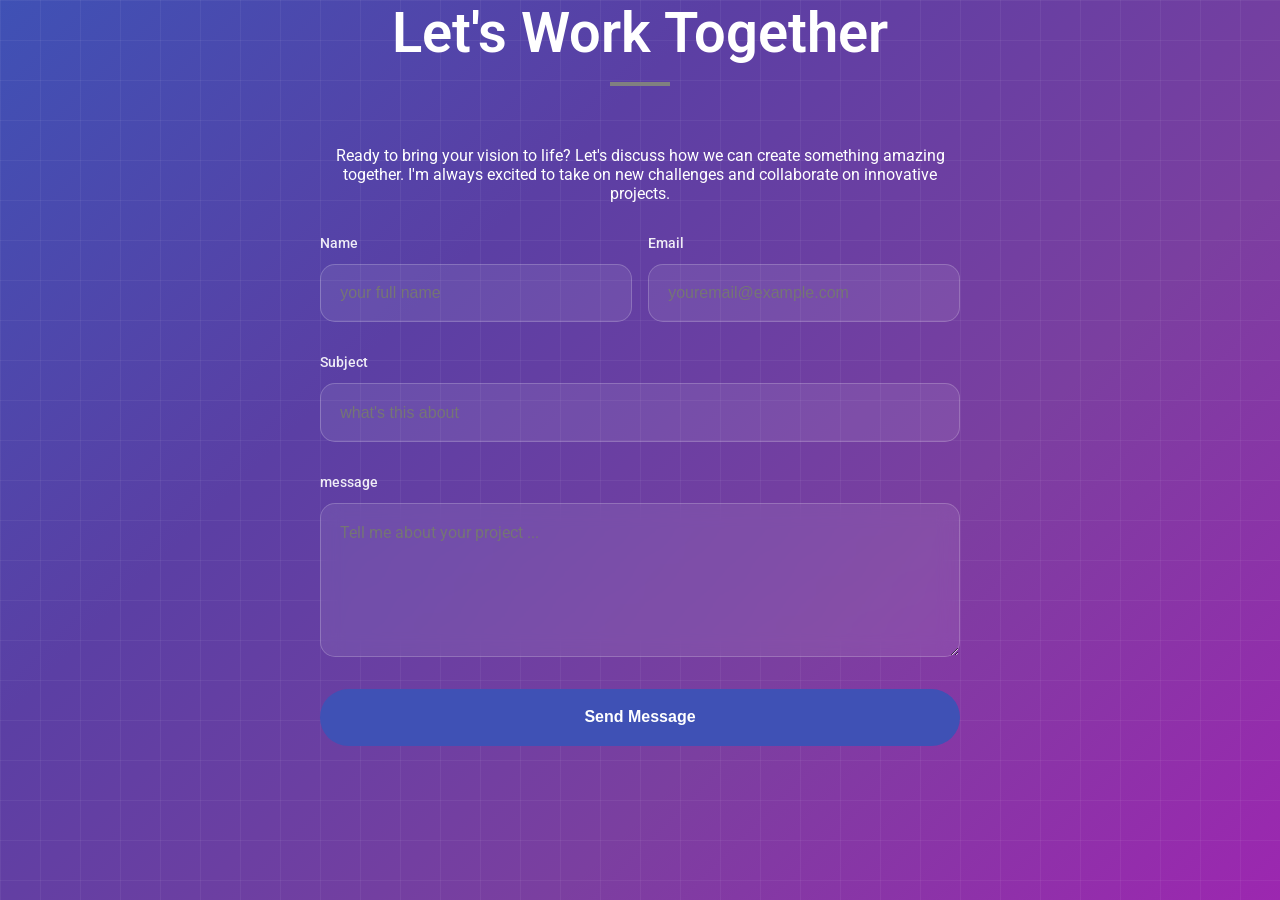
<file: content/content.html>
<!DOCTYPE html>
<html lang="en">
<head>
    <meta charset="UTF-8">
    <meta name="viewport" content="width=device-width, initial-scale=1.0">
    <title>content</title>
    <link rel="stylesheet" href="content.css">
</head>
<body>
    
    <section id="content" >

        <div class="content">

            <div class="content-title">
                
                <h2>Let's Work Together</h2>

                <p>Ready to bring your vision to life? Let's discuss how we can create something amazing together. I'm always excited to
                    take on new challenges and collaborate on innovative projects.</p>
            </div>

            <form class="content-form">

                <div class="form-row">
                    <div class="form-group">
                        <label for="#">Name</label>
                        <input type="text" id="name" name="name" placeholder="your full name" required>
                    </div>
                    <div class="form-group">
                        <label for="#">Email</label>
                        <input type="email" id="email" name="email" placeholder="youremail@example.com" required>
                    </div>
                </div>
                <div class="form-group">
                    <label for="#">Subject</label>
                    <input type="text" id="subject" name="subject" placeholder="what's this about" required>
                </div>
                <div class="form-group">
                    <label for="#">message</label>
                    <textarea name="message" id="message" rows="6" placeholder="Tell me about your project ..." required></textarea>
                </div>

                <button class="btn" type="submit">Send Message</button>
            </form>
        </div>
    
        
    
    
    </section>

</body>
</html>
</file>
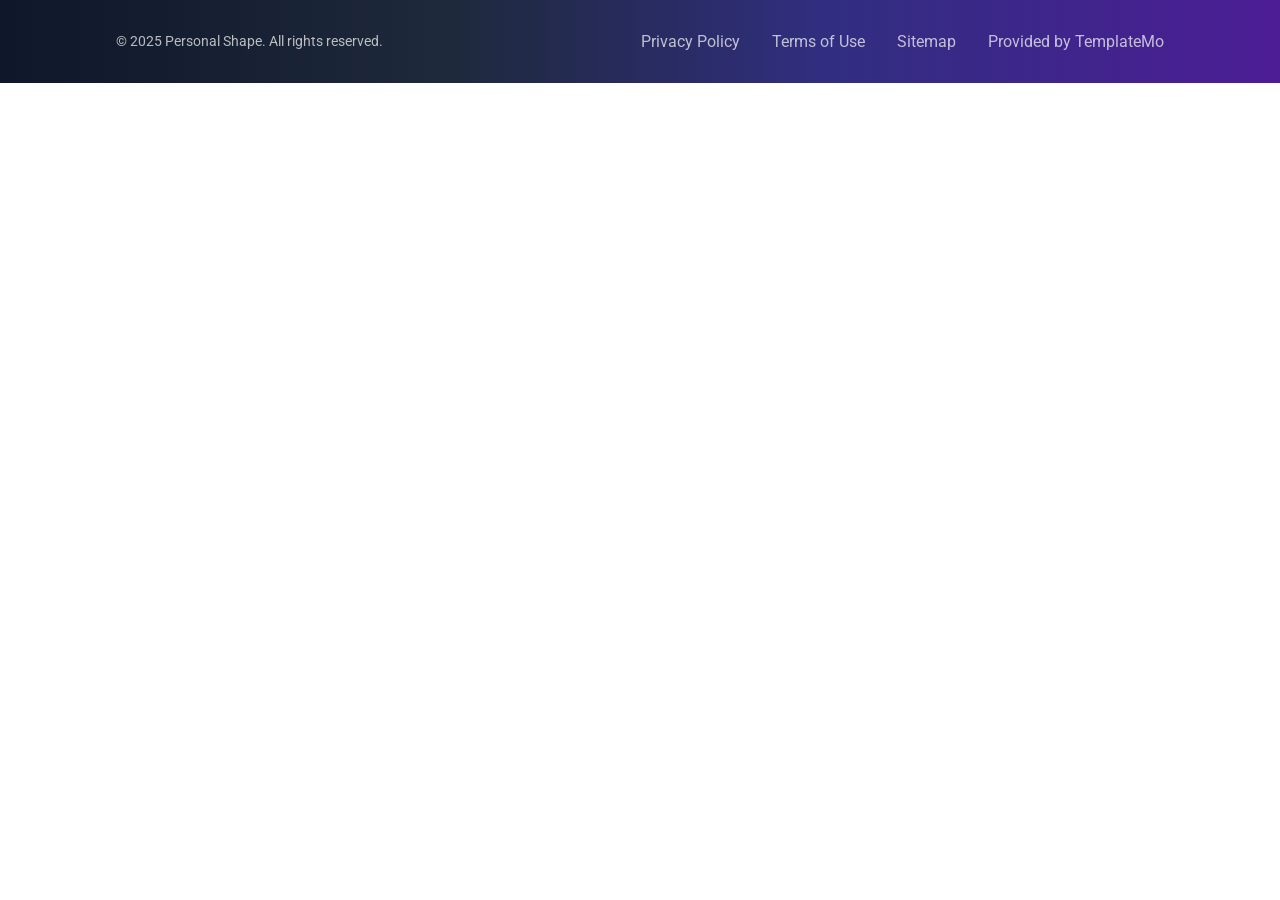
<file: footer/footer.html>
<!DOCTYPE html>
<html lang="en">
<head>
    <meta charset="UTF-8">
    <meta name="viewport" content="width=device-width, initial-scale=1.0">
    <title>footer</title>
    <link rel="stylesheet" href="footer.css">
</head>
<body>
    <footer class="footer">
        <div class="container">
            <div class="footer-content">
                <div class="footer-left">
                    <p>© 2025 Personal Shape. All rights reserved.</p>
                </div>
                <div class="footer-right">
                    <a href="#">Privacy Policy</a>
                    <a href="#">Terms of Use</a>
                    <a href="#">Sitemap</a>
                    <a href="#">Provided by TemplateMo</a>
                </div>
            </div>
        </div>
    </footer>
</body>
</html>
</file>
<file: content/content.css>
@import url('https://fonts.googleapis.com/css2?family=Anybody:ital,wght@0,100..900;1,100..900&family=Inter:ital,opsz,wght@0,14..32,100..900;1,14..32,100..900&family=Roboto:ital,wght@0,100..900;1,100..900&display=swap');
*{
    box-sizing: border-box;
    margin: 0;
    padding: 0;
}
body {
    font-family: 'Segoe UI', 'Roboto', 'Helvetica Neue', 'Arial', sans-serif;
    background-image:
        linear-gradient(rgba(255, 255, 255, 0.05) 1px, transparent 1px),
        linear-gradient(90deg, rgba(255, 255, 255, 0.05) 1px, transparent 1px),
        linear-gradient(135deg, #3f51b5, #5b3fa4, #7b3fa0, #9c27b0);
    background-size: 40px 40px, 40px 40px, cover;
    height: 100vh;
   

}
img {
  width: 100%;
  height: auto;
  
}
.container{
    width: min(90%, 1112px);
    margin-inline: auto;
}
.content{
    width: 50%;
    margin-inline: auto;
}
.content-title h2{
    color: #fff;
    text-align: center;
    font-size: 3.5rem;
    font-weight: 600;
    position: relative;
    margin-bottom: 5rem;

}
.content-title h2::after{
    background-color: gray;
    content: "";
    width: 60px;
    height: 4px;
    position: absolute;
    left: 50%;
    transform: translateX(-50%);
    bottom: -20px;
}
.content-title p{
    font-size: 1rem;
    color: #fff;
    text-align: center;
}
.form-row{
    display: grid;
    grid-template-columns: 1fr 1fr;
    gap: 1rem;
}
.form-group{
  display: grid;
  gap: 0.75rem;
  text-align: left;
    margin-top: 2rem;

}
.form-group label{
    font-weight: 500;
  color: rgba(255, 255, 255, 0.9);
  font-size: 0.9rem;
}
.form-group input{
  padding: 1.2rem;
  border: 1px solid rgba(255, 255, 255, 0.2);
  border-radius: 15px;
  background: rgba(255, 255, 255, 0.08);
  color: #d3d3d3;
  font-size: 1rem;
  font-weight: 400;
  transition: all 0.3s cubic-bezier(0.4, 0, 0.2, 1);
}
.form-group textarea{
  padding: 1.2rem;
  border: 1px solid rgba(255, 255, 255, 0.2);
  border-radius: 15px;
  background: rgba(255, 255, 255, 0.08);
  color: #d3d3d3;
  font-family: 'Segoe UI', 'Roboto', 'Helvetica Neue', 'Arial', sans-serif;
  font-size: 1rem;
  font-weight: 400;
  transition: all 0.3s cubic-bezier(0.4, 0, 0.2, 1);
  backdrop-filter: blur(10px);
  resize: vertical;
  
}
.btn{
  padding: 1.2rem 3rem;
  background-color: #3f51b5;
  color: #fff;
  border: none;
  border-radius: 50px;
  font-size: 1rem;
  font-weight: 600;
  cursor: pointer;
  transition: all 0.4s cubic-bezier(0.4, 0, 0.2, 1);
  margin-top: 2rem;
  width: 100%   ;
}
@media (max-width : 932px){
    .content-title h2{
    color: #fff;
    text-align: center;
    font-size: 2.5rem;
    font-weight: 600;
    position: relative;
    margin-top: 2rem;

}
    .form-row{
    display: grid;
    grid-template-columns: 1fr;
    gap: 2rem;
}
.content{
    width: 90%;
    margin-inline: auto;
}
}
</file>
<file: footer/footer.css>
@import url('https://fonts.googleapis.com/css2?family=Anybody:ital,wght@0,100..900;1,100..900&family=Inter:ital,opsz,wght@0,14..32,100..900;1,14..32,100..900&family=Roboto:ital,wght@0,100..900;1,100..900&display=swap');
*{
    box-sizing: border-box;
    margin: 0;
    padding: 0;
}
body {
    font-family: 'Segoe UI', 'Roboto', 'Helvetica Neue', 'Arial', sans-serif;
    
   

}
img {
  width: 100%;
  height: auto;
  
}
.container{
    width: min(90%, 1112px);
    margin-inline: auto;
}
.footer{
    background: linear-gradient(90deg,#0f172a 0%,#1e293b 35%,#312e81 65%,#4c1d95 100%);
    
}
.footer-content{
    display: flex;
  justify-content: space-between;
  align-items: center;
  flex-wrap: wrap;
  gap: 1rem;
  padding: 32px;
}
.footer-left p{
    color: rgba(255, 255, 255, 0.7);
  font-size: 0.9rem;
  margin: 0;
}
.footer-right{
    display: flex;
  gap: 2rem;
  flex-wrap: wrap;
}
.footer-right a{
    color: rgba(255, 255, 255, 0.7);
    text-decoration: none;
}
.footer-right a:hover{
    color: #fff;
    
}
</file>
